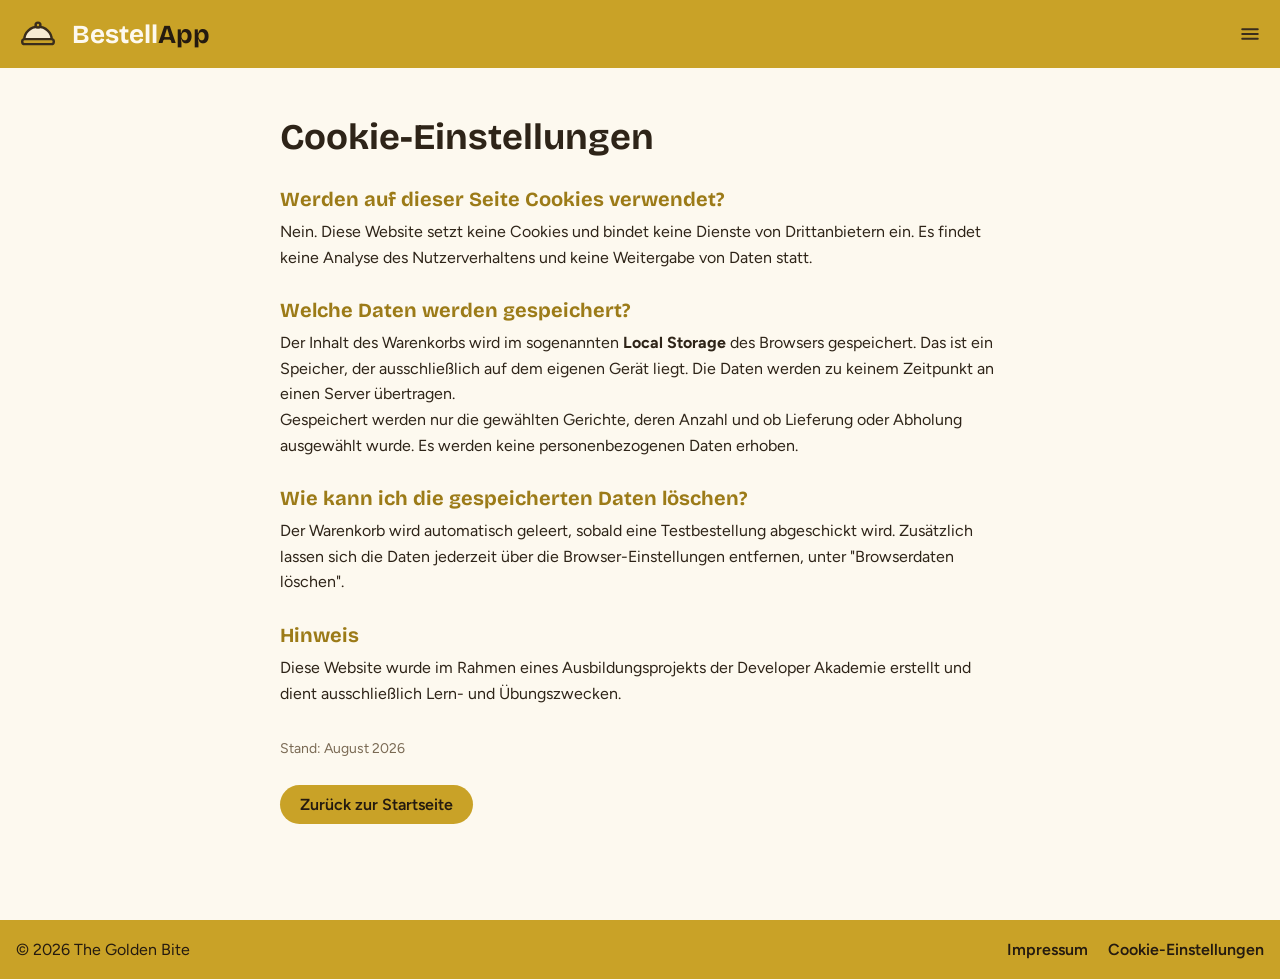
<file: html/cookies.html>
<!doctype html>
<html lang="de">
  <head>
    <meta charset="UTF-8" />
    <meta name="viewport" content="width=device-width, initial-scale=1.0" />
    <title>Cookie-Einstellungen | The Golden Bite</title>

    <link
      rel="icon"
      type="image/svg+xml"
      href="../assets/img/logo-burger.svg"
    />
    <link rel="stylesheet" href="../style/fonts.css" />
    <link rel="stylesheet" href="../style/standard.css" />
    <link rel="stylesheet" href="../style.css" />
  </head>
  <body>
    <header class="site-header">
      <div class="container">
        <a class="header-brand" href="../index.html">
          <img class="header-logo" src="../assets/icons/cloche.svg" alt="" />
          <p class="tag-line"><span class="accent">Bestell</span>App</p>
        </a>
        <img class="header-menu" src="../assets/icons/menu.svg" alt="Menü" />
      </div>
    </header>

    <main class="container">
      <article class="page-content">
        <h1>Cookie-Einstellungen</h1>

        <h2>Werden auf dieser Seite Cookies verwendet?</h2>
        <p>
          Nein. Diese Website setzt keine Cookies und bindet keine Dienste von
          Drittanbietern ein. Es findet keine Analyse des Nutzerverhaltens und
          keine Weitergabe von Daten statt.
        </p>

        <h2>Welche Daten werden gespeichert?</h2>
        <p>
          Der Inhalt des Warenkorbs wird im sogenannten
          <strong>Local Storage</strong> des Browsers gespeichert. Das ist ein
          Speicher, der ausschließlich auf dem eigenen Gerät liegt. Die Daten
          werden zu keinem Zeitpunkt an einen Server übertragen.
        </p>
        <p>
          Gespeichert werden nur die gewählten Gerichte, deren Anzahl und ob
          Lieferung oder Abholung ausgewählt wurde. Es werden keine
          personenbezogenen Daten erhoben.
        </p>

        <h2>Wie kann ich die gespeicherten Daten löschen?</h2>
        <p>
          Der Warenkorb wird automatisch geleert, sobald eine Testbestellung
          abgeschickt wird. Zusätzlich lassen sich die Daten jederzeit über die
          Browser-Einstellungen entfernen, unter "Browserdaten löschen".
        </p>

        <h2>Hinweis</h2>
        <p>
          Diese Website wurde im Rahmen eines Ausbildungsprojekts der Developer
          Akademie erstellt und dient ausschließlich Lern- und Übungszwecken.
        </p>

        <p class="page-date">Stand: August 2026</p>

        <a class="back-link" href="../index.html">Zurück zur Startseite</a>
      </article>
    </main>

    <footer class="site-footer">
      <div class="container">
        <p>&copy; 2026 The Golden Bite</p>
        <nav class="footer-nav">
          <a href="./impressum.html">Impressum</a>
          <a href="./cookies.html">Cookie-Einstellungen</a>
        </nav>
      </div>
    </footer>
  </body>
</html>
</file>
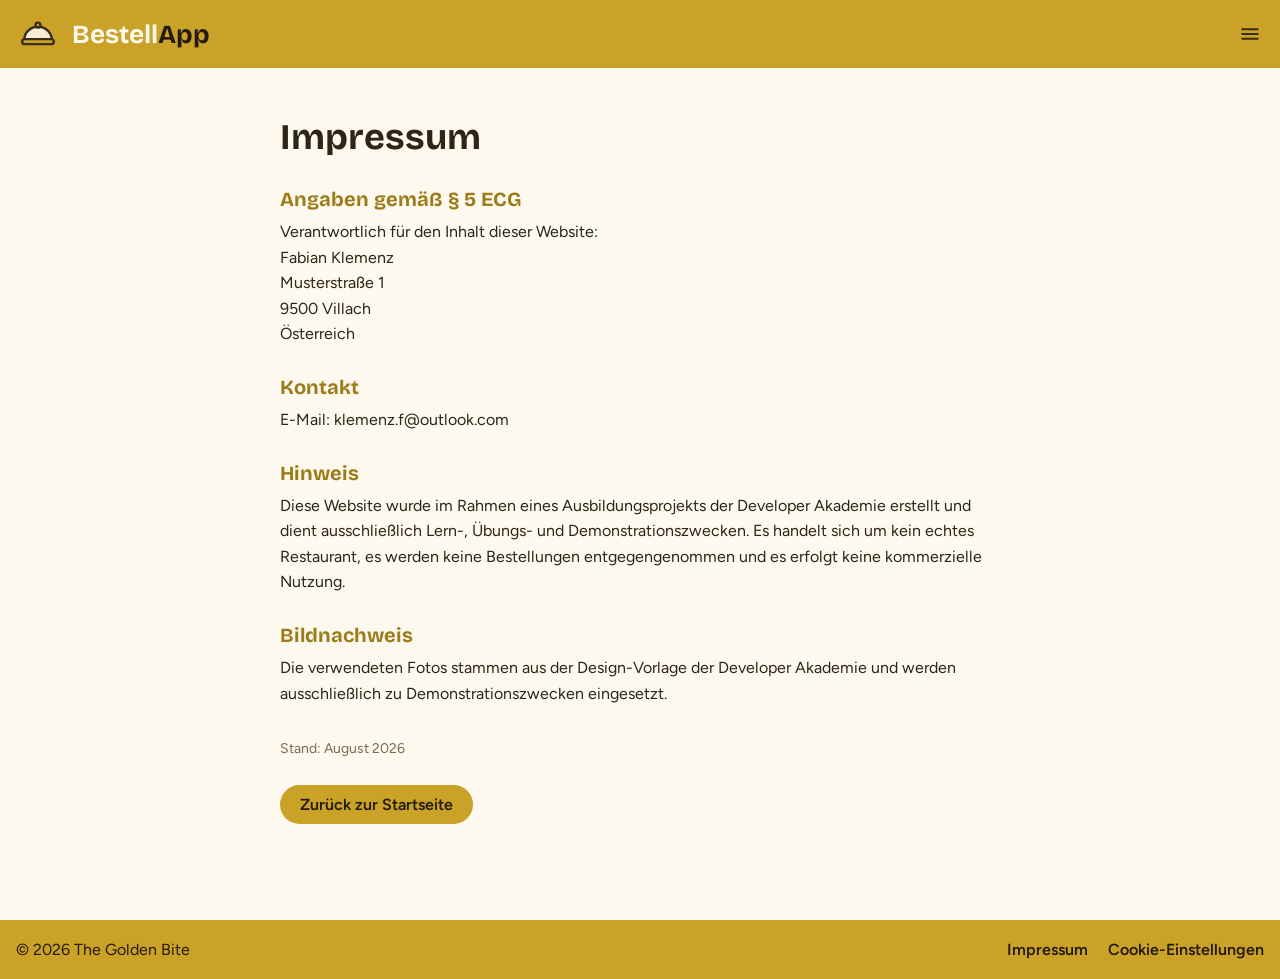
<file: html/impressum.html>
<!doctype html>
<html lang="de">
  <head>
    <meta charset="UTF-8" />
    <meta name="viewport" content="width=device-width, initial-scale=1.0" />
    <title>Impressum | The Golden Bite</title>

    <link
      rel="icon"
      type="image/svg+xml"
      href="../assets/img/logo-burger.svg"
    />
    <link rel="stylesheet" href="../style/fonts.css" />
    <link rel="stylesheet" href="../style/standard.css" />
    <link rel="stylesheet" href="../style.css" />
  </head>
  <body>
    <header class="site-header">
      <div class="container">
        <a class="header-brand" href="../index.html">
          <img class="header-logo" src="../assets/icons/cloche.svg" alt="" />
          <p class="tag-line"><span class="accent">Bestell</span>App</p>
        </a>
        <img class="header-menu" src="../assets/icons/menu.svg" alt="Menü" />
      </div>
    </header>

    <main class="container">
      <article class="page-content">
        <h1>Impressum</h1>

        <h2>Angaben gemäß § 5 ECG</h2>
        <p>Verantwortlich für den Inhalt dieser Website:</p>
        <p>
          Fabian Klemenz<br />
          Musterstraße 1<br />
          9500 Villach<br />
          Österreich
        </p>

        <h2>Kontakt</h2>
        <p>E-Mail: klemenz.f@outlook.com</p>

        <h2>Hinweis</h2>
        <p>
          Diese Website wurde im Rahmen eines Ausbildungsprojekts der Developer
          Akademie erstellt und dient ausschließlich Lern-, Übungs- und
          Demonstrationszwecken. Es handelt sich um kein echtes Restaurant, es
          werden keine Bestellungen entgegengenommen und es erfolgt keine
          kommerzielle Nutzung.
        </p>

        <h2>Bildnachweis</h2>
        <p>
          Die verwendeten Fotos stammen aus der Design-Vorlage der Developer
          Akademie und werden ausschließlich zu Demonstrationszwecken
          eingesetzt.
        </p>

        <p class="page-date">Stand: August 2026</p>

        <a class="back-link" href="../index.html">Zurück zur Startseite</a>
      </article>
    </main>

    <footer class="site-footer">
      <div class="container">
        <p>&copy; 2026 The Golden Bite</p>
        <nav class="footer-nav">
          <a href="./impressum.html">Impressum</a>
          <a href="./cookies.html">Cookie-Einstellungen</a>
        </nav>
      </div>
    </footer>
  </body>
</html>
</file>
<file: style/fonts.css>
/* bricolage-grotesque-200 - latin */
@font-face {
  font-display: swap; /* Check https://developer.mozilla.org/en-US/docs/Web/CSS/@font-face/font-display for other options. */
  font-family: "Bricolage Grotesque";
  font-style: normal;
  font-weight: 200;
  src: url("../assets/fonts/bricolage-grotesque-v9-latin-200.woff2")
    format("woff2"); /* Chrome 36+, Opera 23+, Firefox 39+, Safari 12+, iOS 10+ */
}
/* bricolage-grotesque-300 - latin */
@font-face {
  font-display: swap; /* Check https://developer.mozilla.org/en-US/docs/Web/CSS/@font-face/font-display for other options. */
  font-family: "Bricolage Grotesque";
  font-style: normal;
  font-weight: 300;
  src: url("../assets/fonts/bricolage-grotesque-v9-latin-300.woff2")
    format("woff2"); /* Chrome 36+, Opera 23+, Firefox 39+, Safari 12+, iOS 10+ */
}
/* bricolage-grotesque-regular - latin */
@font-face {
  font-display: swap; /* Check https://developer.mozilla.org/en-US/docs/Web/CSS/@font-face/font-display for other options. */
  font-family: "Bricolage Grotesque";
  font-style: normal;
  font-weight: 400;
  src: url("../assets/fonts/bricolage-grotesque-v9-latin-regular.woff2")
    format("woff2"); /* Chrome 36+, Opera 23+, Firefox 39+, Safari 12+, iOS 10+ */
}
/* bricolage-grotesque-500 - latin */
@font-face {
  font-display: swap; /* Check https://developer.mozilla.org/en-US/docs/Web/CSS/@font-face/font-display for other options. */
  font-family: "Bricolage Grotesque";
  font-style: normal;
  font-weight: 500;
  src: url("../assets/fonts/bricolage-grotesque-v9-latin-500.woff2")
    format("woff2"); /* Chrome 36+, Opera 23+, Firefox 39+, Safari 12+, iOS 10+ */
}
/* bricolage-grotesque-600 - latin */
@font-face {
  font-display: swap; /* Check https://developer.mozilla.org/en-US/docs/Web/CSS/@font-face/font-display for other options. */
  font-family: "Bricolage Grotesque";
  font-style: normal;
  font-weight: 600;
  src: url("../assets/fonts/bricolage-grotesque-v9-latin-600.woff2")
    format("woff2"); /* Chrome 36+, Opera 23+, Firefox 39+, Safari 12+, iOS 10+ */
}
/* bricolage-grotesque-700 - latin */
@font-face {
  font-display: swap; /* Check https://developer.mozilla.org/en-US/docs/Web/CSS/@font-face/font-display for other options. */
  font-family: "Bricolage Grotesque";
  font-style: normal;
  font-weight: 700;
  src: url("../assets/fonts/bricolage-grotesque-v9-latin-700.woff2")
    format("woff2"); /* Chrome 36+, Opera 23+, Firefox 39+, Safari 12+, iOS 10+ */
}
/* bricolage-grotesque-800 - latin */
@font-face {
  font-display: swap; /* Check https://developer.mozilla.org/en-US/docs/Web/CSS/@font-face/font-display for other options. */
  font-family: "Bricolage Grotesque";
  font-style: normal;
  font-weight: 800;
  src: url("../assets/fonts/bricolage-grotesque-v9-latin-800.woff2")
    format("woff2"); /* Chrome 36+, Opera 23+, Firefox 39+, Safari 12+, iOS 10+ */
}
/* figtree-300 - latin */
@font-face {
  font-display: swap; /* Check https://developer.mozilla.org/en-US/docs/Web/CSS/@font-face/font-display for other options. */
  font-family: "Figtree";
  font-style: normal;
  font-weight: 300;
  src: url("../assets/fonts/figtree-v9-latin-300.woff2") format("woff2"); /* Chrome 36+, Opera 23+, Firefox 39+, Safari 12+, iOS 10+ */
}
/* figtree-300italic - latin */
@font-face {
  font-display: swap; /* Check https://developer.mozilla.org/en-US/docs/Web/CSS/@font-face/font-display for other options. */
  font-family: "Figtree";
  font-style: italic;
  font-weight: 300;
  src: url("../assets/fonts/figtree-v9-latin-300italic.woff2") format("woff2"); /* Chrome 36+, Opera 23+, Firefox 39+, Safari 12+, iOS 10+ */
}
/* figtree-regular - latin */
@font-face {
  font-display: swap; /* Check https://developer.mozilla.org/en-US/docs/Web/CSS/@font-face/font-display for other options. */
  font-family: "Figtree";
  font-style: normal;
  font-weight: 400;
  src: url("../assets/fonts/figtree-v9-latin-regular.woff2") format("woff2"); /* Chrome 36+, Opera 23+, Firefox 39+, Safari 12+, iOS 10+ */
}
/* figtree-italic - latin */
@font-face {
  font-display: swap; /* Check https://developer.mozilla.org/en-US/docs/Web/CSS/@font-face/font-display for other options. */
  font-family: "Figtree";
  font-style: italic;
  font-weight: 400;
  src: url("../assets/fonts/figtree-v9-latin-italic.woff2") format("woff2"); /* Chrome 36+, Opera 23+, Firefox 39+, Safari 12+, iOS 10+ */
}
/* figtree-500 - latin */
@font-face {
  font-display: swap; /* Check https://developer.mozilla.org/en-US/docs/Web/CSS/@font-face/font-display for other options. */
  font-family: "Figtree";
  font-style: normal;
  font-weight: 500;
  src: url("../assets/fonts/figtree-v9-latin-500.woff2") format("woff2"); /* Chrome 36+, Opera 23+, Firefox 39+, Safari 12+, iOS 10+ */
}
/* figtree-500italic - latin */
@font-face {
  font-display: swap; /* Check https://developer.mozilla.org/en-US/docs/Web/CSS/@font-face/font-display for other options. */
  font-family: "Figtree";
  font-style: italic;
  font-weight: 500;
  src: url("../assets/fonts/figtree-v9-latin-500italic.woff2") format("woff2"); /* Chrome 36+, Opera 23+, Firefox 39+, Safari 12+, iOS 10+ */
}
/* figtree-600 - latin */
@font-face {
  font-display: swap; /* Check https://developer.mozilla.org/en-US/docs/Web/CSS/@font-face/font-display for other options. */
  font-family: "Figtree";
  font-style: normal;
  font-weight: 600;
  src: url("../assets/fonts/figtree-v9-latin-600.woff2") format("woff2"); /* Chrome 36+, Opera 23+, Firefox 39+, Safari 12+, iOS 10+ */
}
/* figtree-600italic - latin */
@font-face {
  font-display: swap; /* Check https://developer.mozilla.org/en-US/docs/Web/CSS/@font-face/font-display for other options. */
  font-family: "Figtree";
  font-style: italic;
  font-weight: 600;
  src: url("../assets/fonts/figtree-v9-latin-600italic.woff2") format("woff2"); /* Chrome 36+, Opera 23+, Firefox 39+, Safari 12+, iOS 10+ */
}
/* figtree-700 - latin */
@font-face {
  font-display: swap; /* Check https://developer.mozilla.org/en-US/docs/Web/CSS/@font-face/font-display for other options. */
  font-family: "Figtree";
  font-style: normal;
  font-weight: 700;
  src: url("../assets/fonts/figtree-v9-latin-700.woff2") format("woff2"); /* Chrome 36+, Opera 23+, Firefox 39+, Safari 12+, iOS 10+ */
}
/* figtree-700italic - latin */
@font-face {
  font-display: swap; /* Check https://developer.mozilla.org/en-US/docs/Web/CSS/@font-face/font-display for other options. */
  font-family: "Figtree";
  font-style: italic;
  font-weight: 700;
  src: url("../assets/fonts/figtree-v9-latin-700italic.woff2") format("woff2"); /* Chrome 36+, Opera 23+, Firefox 39+, Safari 12+, iOS 10+ */
}
/* figtree-800 - latin */
@font-face {
  font-display: swap; /* Check https://developer.mozilla.org/en-US/docs/Web/CSS/@font-face/font-display for other options. */
  font-family: "Figtree";
  font-style: normal;
  font-weight: 800;
  src: url("../assets/fonts/figtree-v9-latin-800.woff2") format("woff2"); /* Chrome 36+, Opera 23+, Firefox 39+, Safari 12+, iOS 10+ */
}
/* figtree-800italic - latin */
@font-face {
  font-display: swap; /* Check https://developer.mozilla.org/en-US/docs/Web/CSS/@font-face/font-display for other options. */
  font-family: "Figtree";
  font-style: italic;
  font-weight: 800;
  src: url("../assets/fonts/figtree-v9-latin-800italic.woff2") format("woff2"); /* Chrome 36+, Opera 23+, Firefox 39+, Safari 12+, iOS 10+ */
}
/* figtree-900 - latin */
@font-face {
  font-display: swap; /* Check https://developer.mozilla.org/en-US/docs/Web/CSS/@font-face/font-display for other options. */
  font-family: "Figtree";
  font-style: normal;
  font-weight: 900;
  src: url("../assets/fonts/figtree-v9-latin-900.woff2") format("woff2"); /* Chrome 36+, Opera 23+, Firefox 39+, Safari 12+, iOS 10+ */
}
/* figtree-900italic - latin */
@font-face {
  font-display: swap; /* Check https://developer.mozilla.org/en-US/docs/Web/CSS/@font-face/font-display for other options. */
  font-family: "Figtree";
  font-style: italic;
  font-weight: 900;
  src: url("../assets/fonts/figtree-v9-latin-900italic.woff2") format("woff2"); /* Chrome 36+, Opera 23+, Firefox 39+, Safari 12+, iOS 10+ */
}
</file>
<file: style/standard.css>
* {
  box-sizing: border-box;
  margin: 0;
  padding: 0;
  scroll-behavior: smooth;
}

body {
  background-color: var(--color-background);
  color: var(--color-text);
  font-family: var(--font-body);
  display: flex;
  flex-direction: column;
  min-height: 100vh;
}

h1,
h2,
h3,
h4,
h5,
h6 {
  font-family: var(--font-heading);
}

a {
  text-decoration: none;
  color: inherit;
}

ul,
li {
  list-style: none;
}

img {
  display: block;
  max-width: 100%;
}

button {
  font-family: var(--font-body);
  cursor: pointer;
}

:root {
  /* Marke */
  --color-primary: #c9a227; /* Senfgelb, Kategorie-Balken und Header */
  --color-primary-dark: #9c7b18; /* dunklere Variante, für Hover */
  --color-primary-light: #e3c565; /* hellere Variante, für Ränder */

  /* Braun */
  --color-brown: #3a2d1c; /* Dunkelbraun, Konturen und Akzente */
  --color-dark: #241a10; /* sehr dunkel, Hintergrund vom Warenkorb */

  /* Flächen */
  --color-background: #fdf9ef; /* Seitenhintergrund, warmes Creme */
  --color-surface: #f6ebd4; /* Karten und Gerichte-Boxen */
  --color-border: #e3d7bc; /* dezente Trennlinien */

  /* Text */
  --color-text: #2e2418; /* normaler Fließtext */
  --color-text-muted: #7a6a54; /* Beschreibungen, Nebeninfos */
  --color-text-light: #fdf9ef; /* Text auf dunklem Hintergrund */

  /* Buttons */
  --color-button: #c9a227;
  --color-button-text: #241a10;
  --color-button-hover: #9c7b18;
  --color-button-hover-text: #fdf9ef;

  /* Status */
  --color-danger: #a33b2a; /* Löschen, Papierkorb */
  --color-success: #5c7a29; /* Bestätigung nach dem Bestellen */

  /* Schriftarten */
  --font-heading: "Bricolage Grotesque", sans-serif;
  --font-body: "Figtree", sans-serif;
}
</file>
<file: style.css>
html {
  scrollbar-width: thin;
  scrollbar-color: var(--color-primary) var(--color-dark);
}

html::-webkit-scrollbar {
  width: 10px;
}

html::-webkit-scrollbar-track {
  background: var(--color-background);
}

html::-webkit-scrollbar-thumb {
  background-color: var(--color-primary);
  border-radius: 999px;
}

main {
  flex: 1;
}

.container {
  width: 100%;
  max-width: 1440px;
  margin: 0 auto;
  padding: 0 16px;
}

.content-wrapper {
  display: flex;
  align-items: flex-start;
  gap: 32px;
}

.menu {
  flex: 1;
}

.basket-wrapper {
  width: 320px;
  flex-shrink: 0;
  position: sticky;
  top: 24px;
}

.site-header {
  background-color: var(--color-primary);
}

.site-header .container {
  display: flex;
  align-items: center;
  gap: 12px;
  padding-top: 12px;
  padding-bottom: 12px;
}

.header-logo {
  height: 44px;
  width: auto;
}

.tag-line {
  font-family: var(--font-heading);
  font-size: 26px;
  font-weight: 700;
  color: var(--color-dark);
}

.accent {
  color: var(--color-text-light);
}

.header-menu {
  height: 28px;
  width: auto;
  margin-left: auto;
}

.hero-section {
  text-align: center;
  margin-bottom: 32px;
}

.hero-img {
  width: 100%;
  height: 320px;
  object-fit: cover;
  border-radius: 16px;
}

.hero-logo {
  width: 140px;
  height: 140px;
  margin: -70px auto 12px;
  position: relative;
  border-radius: 50%;
}

.hero-headline {
  font-size: 45px;
  color: var(--color-dark);
}

.hero-span {
  color: var(--color-primary);
}

.hero-tagline {
  font-size: 18px;
  color: var(--color-text-muted);
  margin-top: 4px;
}

.hero-rating {
  display: flex;
  align-items: center;
  justify-content: center;
  gap: 8px;
  margin-top: 12px;
}

.hero-rating img {
  width: 20px;
  height: 20px;
}

.rating-count,
.hero-delivery {
  font-size: 14px;
  color: var(--color-text-muted);
}

.hero-delivery {
  margin-top: 8px;
}

.category-nav {
  display: flex;
  flex-wrap: wrap;
  justify-content: center;
  gap: 12px;
  margin-top: 40px;
  margin-bottom: 30px;
}

.category-nav a {
  padding: 8px 18px;
  border-radius: 999px;
  background-color: var(--color-surface);
  font-weight: 600;
  transition: background-color 0.2s ease;
}

.category-nav a:hover {
  background-color: var(--color-primary);
}

.category {
  margin-bottom: 40px;
}

.category-bar {
  position: relative;
  display: flex;
  align-items: center;
  gap: 12px;
  height: 56px;
  color: var(--color-dark);
  padding: 0 20px;
  margin-bottom: 28px;
}

.category-bar::before {
  content: "";
  position: absolute;
  top: 0;
  bottom: 0;
  left: 0;
  right: 0;
  margin-left: var(--bleed-left);
  margin-right: var(--bleed-right);
  background-color: var(--color-primary);
  z-index: -1;
  will-change: margin-left, margin-right;
}
.category-bar img {
  width: 100px;
  height: 100px;
  flex-shrink: 0;
}

.category-bar h2 {
  font-size: 24px;
}

.dish-list {
  display: flex;
  flex-direction: column;
  gap: 16px;
}

.dish {
  display: grid;
  grid-template-columns: 120px 1fr auto;
  gap: 6px 18px;
  align-items: center;
  background-color: var(--color-surface);
  border-radius: 12px;
  padding: 14px;
  transition:
    transform 0.2s ease,
    box-shadow 0.2s ease;
}

.dish:hover {
  transform: translateY(-3px);
  box-shadow: 0 10px 20px rgba(58, 45, 28, 0.15);
}

.dish-img {
  grid-row: 1 / 3;
  width: 120px;
  height: 90px;
  object-fit: cover;
  border-radius: 8px;
}

#getraenke .dish-img {
  object-fit: contain;
  background-color: var(--color-background);
}

.dish-info {
  grid-column: 2;
  grid-row: 1 / 3;
}

.dish-name {
  font-size: 18px;
}

.dish-description {
  font-size: 14px;
  color: var(--color-text-muted);
  margin-top: 4px;
}

.dish-price {
  grid-column: 3;
  grid-row: 1;
  justify-self: end;
  font-weight: 700;
  white-space: nowrap;
}

.add-btn {
  grid-column: 3;
  grid-row: 2;
  justify-self: end;
  background-color: var(--color-button);
  color: var(--color-button-text);
  border: none;
  border-radius: 999px;
  padding: 8px 16px;
  font-weight: 600;
  transition: background-color 0.2s ease;
}

.add-btn:hover {
  background-color: var(--color-button-hover);
  color: var(--color-button-hover-text);
}

.quantity-btn,
.basket-item-delete,
.basket-close,
.confirmation-close {
  background: none;
  border: none;
  padding: 0;
  cursor: pointer;
}

.basket-close {
  width: 20px;
  height: 20px;
}

.basket-close img {
  width: 20px;
  height: 20px;
}

.basket-list,
.basket-wrapper {
  scrollbar-width: thin;
  scrollbar-color: var(--color-primary) transparent;
}

.site-footer {
  background-color: var(--color-primary);
  color: var(--color-dark);
  margin-top: 48px;
  padding: 20px 0;
}

.site-footer .container {
  display: flex;
  align-items: center;
  justify-content: space-between;
  flex-wrap: wrap;
  gap: 16px;
}

.footer-nav {
  display: flex;
  gap: 20px;
}

.footer-nav a {
  font-weight: 600;
}

.footer-nav a:hover {
  text-decoration: underline;
}

.confirmation {
  position: fixed;
  top: 50%;
  left: 50%;
  transform: translate(-50%, -50%);
  z-index: 100;
  background-color: var(--color-dark);
  color: var(--color-text-light);
  border-radius: 16px;
  padding: 32px 40px;
  text-align: center;
  box-shadow: 0 20px 50px rgba(0, 0, 0, 0.35);
  display: none;
}

.confirmation-close {
  position: absolute;
  top: 12px;
  right: 12px;
}

.confirmation-close img {
  width: 18px;
  height: 18px;
}

.confirmation.visible {
  display: block;
}

.confirmation-icon {
  width: 72px;
  height: 72px;
  margin: 0 auto 12px;
}

.confirmation h2 {
  font-size: 24px;
  margin-bottom: 6px;
}

.confirmation p {
  font-size: 15px;
  color: var(--color-text-muted);
}

.mobile-basket-bar {
  position: fixed;
  bottom: 0;
  left: 0;
  right: 0;
  z-index: 50;
  padding: 12px 16px;
  background-color: var(--color-primary);
  display: none;
}

.no-scroll {
  overflow-y: hidden;
}

.mobile-basket-btn {
  width: 100%;
  display: flex;
  align-items: center;
  justify-content: center;
  gap: 10px;
  padding: 12px;
  border: none;
  border-radius: 999px;
  background-color: var(--color-dark);
  color: var(--color-text-light);
  font-size: 16px;
  font-weight: 700;
}

.mobile-basket-btn img {
  width: 22px;
  height: 22px;
  filter: brightness(0) invert(1);
}

.header-brand {
  display: flex;
  align-items: center;
  gap: 12px;
}

.page-content {
  max-width: 720px;
  margin: 48px auto;
}

.page-content h1 {
  font-size: 36px;
  margin-bottom: 24px;
}

.page-content h2 {
  font-size: 20px;
  margin-top: 28px;
  margin-bottom: 8px;
  color: var(--color-primary-dark);
}

.page-content p {
  line-height: 1.6;
}

.page-date {
  margin-top: 32px;
  font-size: 14px;
  color: var(--color-text-muted);
}

.back-link {
  display: inline-block;
  margin-top: 24px;
  padding: 10px 20px;
  border-radius: 999px;
  background-color: var(--color-primary);
  color: var(--color-dark);
  font-weight: 600;
}

.back-link:hover {
  background-color: var(--color-primary-dark);
  color: var(--color-text-light);
}

@media (max-width: 900px) {
  .content-wrapper {
    display: block;
  }

  .header-menu {
    display: none;
  }

  .basket-wrapper {
    position: fixed;
    inset: 0;
    width: auto;
    border-radius: 0;
    overflow-y: auto;
    z-index: 200;
    display: none;
  }

  .basket-wrapper.open {
    display: block;
  }

  .basket-wrapper.open .basket-close {
    display: block;
    position: absolute;
    top: 16px;
    right: 16px;
  }

  .basket-list {
    max-height: none;
  }

  .mobile-basket-bar {
    display: block;
  }

  body {
    padding-bottom: 84px;
  }
}

@media (max-width: 600px) {
  .dish {
    grid-template-columns: 1fr auto;
  }

  .dish-img {
    grid-column: 1 / 3;
    grid-row: 1;
    width: 100%;
    height: 160px;
  }

  .dish-description {
    font-size: 16px;
  }

  .dish-info {
    grid-column: 1 / 3;
    grid-row: 2;
  }

  .dish-price {
    grid-column: 1;
    grid-row: 3;
    justify-self: start;
  }

  .add-btn {
    grid-column: 2;
    grid-row: 3;
    font-size: 16px;
  }

  .hero-img {
    height: 200px;
  }

  .hero-logo {
    width: 100px;
    height: 100px;
    margin-top: -50px;
  }

  .hero-headline {
    font-size: 32px;
  }

  .category-bar h2 {
    font-size: 20px;
  }

  .category-bar img {
    width: 56px;
    height: 56px;
  }
}

@media (max-width: 480px) {
  .site-footer .container {
    justify-content: center;
  }
}

@media (max-width: 355px) {
  .category-bar h2 {
    font-size: 16px;
  }

  .mobile-basket-label {
    display: none;
  }
}
</file>
